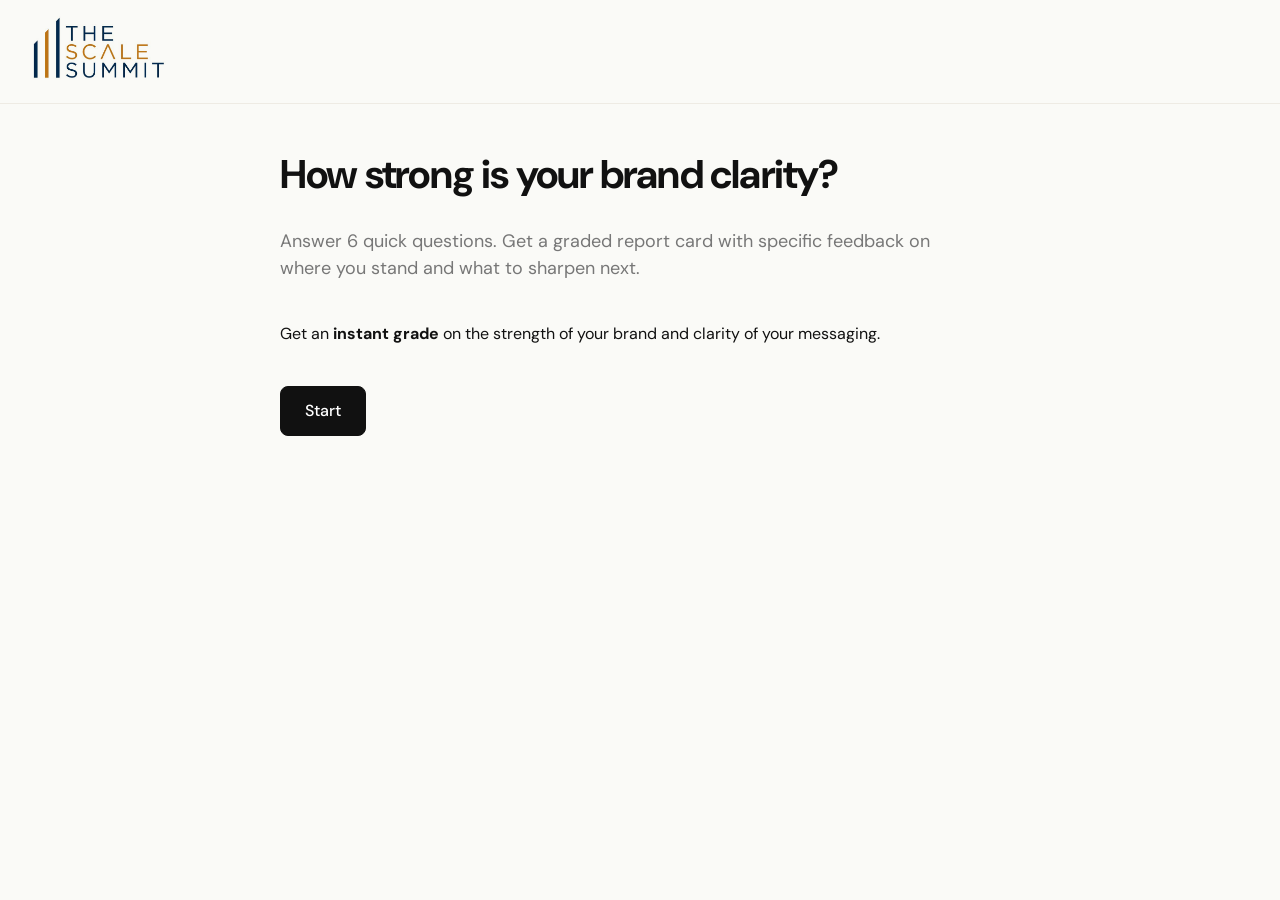
<file: index.html>
<!doctype html>
<html lang="en">
  <head>
    <meta charset="UTF-8" />
    <meta name="viewport" content="width=device-width, initial-scale=1" />
    <title>Brand Clarity Report Card</title>
    <meta name="description" content="A 7-question intake that grades your sales foundation." />
    <link rel="preconnect" href="https://fonts.googleapis.com" />
    <link rel="preconnect" href="https://fonts.gstatic.com" crossorigin />
    <link rel="stylesheet" href="https://fonts.googleapis.com/css2?family=BioRhyme:wght@700&family=DM+Sans:wght@400;500;700&display=swap" />
    <link rel="stylesheet" href="styles.css" />
    <script defer src="app.js"></script>
    <script>
      ;(function (c, l, a, r, i, t, y) {
        c[a] =
          c[a] ||
          function () {
            ;(c[a].q = c[a].q || []).push(arguments)
          }
        t = l.createElement(r)
        t.async = 1
        t.src = 'https://www.clarity.ms/tag/' + i
        y = l.getElementsByTagName(r)[0]
        y.parentNode.insertBefore(t, y)
      })(window, document, 'clarity', 'script', 'wjecuzi57y')
    </script>
  </head>
  <body>
    <header id="topbar">
      <a href="#" id="brand-link"><img alt="The Scale Summit" id="brand-logo" src="scale-summit-logo.png" /></a>
      <button class="button button-ghost" id="header-simulate" type="button" hidden>✨ Simulate</button>
      <button class="button button-ghost" id="header-restart" type="button" hidden>Start over</button>
    </header>

    <div id="modal-overlay" class="hidden">
      <div id="modal">
        <h2>Get your instant report card</h2>
        <p>Your results are ready to generate. Enter your name and email and we'll show them immediately.</p>
        <input autocomplete="given-name" id="modal-name" placeholder="Your name" required type="text" />
        <input autocomplete="email" id="modal-email" placeholder="your@email.com" required type="email" />
        <button class="button button-primary" id="modal-submit" type="button">Generate my report card →</button>
        <button class="button button-ghost" id="modal-cancel" type="button">Go back</button>
      </div>
    </div>

    <main id="app">
      <section id="intro" class="view">
        <h1>How strong is your brand clarity?</h1>
        <p class="lede">Answer 6 quick questions. Get a graded report card with specific feedback on where you stand and what to sharpen next.</p>
        <p>Get an <strong>instant grade</strong> on the strength of your brand and clarity of your messaging.</p>
        <button class="button button-primary" id="start">Start</button>
        <button class="button button-ghost" id="resume" hidden>Resume last session</button>
      </section>

      <section id="intake" class="view hidden">
        <div id="progress"><div id="progress-bar"></div></div>
        <div id="step-counter"></div>
        <div id="question"></div>
        <div id="field"></div>
        <div id="nav">
          <button class="button button-ghost" id="back">Back</button>
          <button class="button button-primary" id="next">Next</button>
        </div>
      </section>

      <section id="report" class="view hidden">
        <h1 id="report-title">Brand Clarity Report Card</h1>
        <div id="overall-card">
          <div class="score-big" id="overall-score">
            <div class="score-letter" id="score-letter">—</div>
            <div class="score-num"><span id="score-value">—</span><span class="score-total">/100</span></div>
          </div>
          <div id="overall-body">
            <p id="overall-summary" class="lede"></p>
          </div>
        </div>

        <div id="cards"></div>

        <div id="challenges-section" class="hidden">
          <h2 id="challenges-title">Where you're likely leaving growth on the table</h2>
          <div id="challenge-cards"></div>
        </div>

        <div id="share-section" class="hidden">
          <h3>Share this report</h3>
          <button class="button button-ghost" id="copy-link" type="button">Copy link to clipboard</button>
        </div>

        <div id="report-cta" class="hidden">
          <h2>Book a free brainstorm with Edward</h2>
          <p>A free 30-minute call with our Member Success Advisor.</p>
          <a class="button button-primary" href="http://meet-with-ed.thescalesummit.com/" id="cta-book" target="_blank">Book a call</a>
        </div>

      </section>
    </main>
  </body>
</html>
</file>
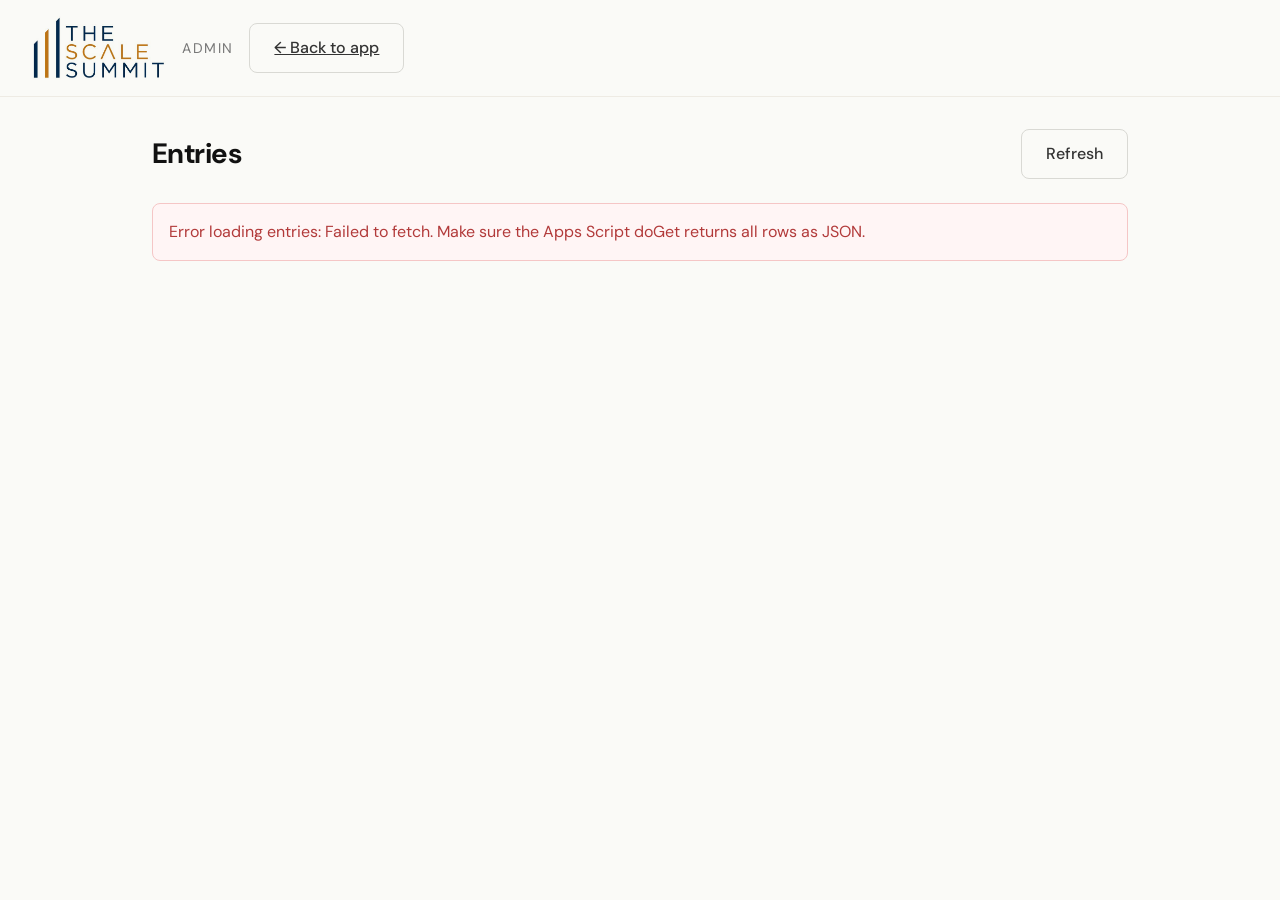
<file: admin/index.html>
<!doctype html>
<html lang="en">
  <head>
    <meta charset="UTF-8" />
    <meta name="viewport" content="width=device-width, initial-scale=1" />
    <title>Admin — Sales Report Card</title>
    <link rel="preconnect" href="https://fonts.googleapis.com" />
    <link rel="preconnect" href="https://fonts.gstatic.com" crossorigin />
    <link rel="stylesheet" href="https://fonts.googleapis.com/css2?family=BioRhyme:wght@700&family=DM+Sans:wght@400;500;700&display=swap" />
    <link rel="stylesheet" href="../styles.css" />
    <link rel="stylesheet" href="admin.css" />
    <script defer src="admin.js"></script>
  </head>
  <body>
    <header id="topbar">
      <img alt="The Scale Summit" id="brand-logo" src="../scale-summit-logo.png" />
      <div class="tagline">Admin</div>
      <a class="button button-ghost" href="../">← Back to app</a>
    </header>

    <main id="app">
      <div id="admin-header">
        <h1>Entries</h1>
        <button class="button button-ghost" id="refresh" type="button">Refresh</button>
      </div>

      <div id="status" class="loading">Loading entries…</div>

      <div id="table-wrap" class="hidden">
        <table id="entries">
          <thead>
            <tr>
              <th>Date</th>
              <th>Name</th>
              <th>Email</th>
              <th>Score</th>
              <th>Grade</th>
              <th>Step</th>
              <th></th>
            </tr>
          </thead>
          <tbody id="tbody"></tbody>
        </table>
      </div>
    </main>
  </body>
</html>
</file>
<file: styles.css>
:root {
  --bg: #fafaf7;
  --color-darkest: #111;
  --color-darker: #333;
  --color-half: #777;
  --color-light: #d9d9d4;
  --color-lighter: #eeebe4;
  --color-lightest: #fff;
  --accent: #1a6b4a;
  --danger: #b23a3a;
  --warn: #b2802a;
}

* {
  box-sizing: border-box;
}

body {
  background: var(--bg);
  color: var(--color-darkest);
  font-family: 'DM Sans', system-ui, sans-serif;
  line-height: 1.5;
  margin: 0;
}

h1 {
  font-size: clamp(1.75rem, 4vw, 2.5rem);
  letter-spacing: -0.02em;
  line-height: 1.1;
  margin: 0 0 0.5rem;
}

h3 {
  font-size: 1.25rem;
  line-height: 1.3;
  margin: 0;
}

p {
  margin: 0 0 1rem;
}

.lede {
  color: var(--color-half);
  font-size: 1.125rem;
  max-width: 42rem;
}

#topbar {
  align-items: center;
  border-bottom: 1px solid var(--color-lighter);
  display: flex;
  gap: 1rem;
  padding: 1rem 2rem;
}

#header-simulate {
  font-size: 0.875rem;
  padding: 0.5rem 1rem;
}

#header-restart {
  font-size: 0.875rem;
  margin-left: auto;
  padding: 0.5rem 1rem;
}

#brand-logo {
  height: 4rem;
  mix-blend-mode: multiply;
  width: auto;
}

.tagline {
  color: var(--color-half);
  font-size: 0.875rem;
  text-transform: uppercase;
  letter-spacing: 0.1em;
}

#app {
  margin: 0 auto;
  max-width: 48rem;
  padding: 3rem 1.5rem 6rem;
}

.view {
  display: flex;
  flex-direction: column;
  gap: 1.5rem;
}

.hidden {
  display: none;
}

/* Buttons */
.button {
  background: var(--color-darkest);
  border: 1px solid var(--color-darkest);
  border-radius: 0.5rem;
  color: var(--color-lightest);
  cursor: pointer;
  font: inherit;
  font-weight: 500;
  padding: 0.75rem 1.5rem;
  transition: opacity 0.2s, background 0.2s;
}

.button:hover {
  opacity: 0.85;
}

.button:disabled {
  cursor: not-allowed;
  opacity: 0.4;
}

.button-primary {
  align-self: flex-start;
}

.button-ghost {
  background: transparent;
  border-color: var(--color-light);
  color: var(--color-darker);
}

/* Intake */
#progress {
  background: var(--color-lighter);
  border-radius: 999px;
  height: 4px;
  overflow: hidden;
}

#progress-bar {
  background: var(--color-darkest);
  height: 100%;
  transition: width 0.3s;
  width: 0;
}

#step-counter {
  color: var(--color-half);
  font-size: 0.875rem;
  letter-spacing: 0.05em;
  text-transform: uppercase;
}

#question {
  font-size: 1.5rem;
  font-weight: 500;
  letter-spacing: -0.01em;
  line-height: 1.3;
}

#question .hint {
  color: var(--color-half);
  display: block;
  font-size: 1rem;
  font-weight: 400;
  margin-top: 0.5rem;
}

#email,
#field textarea,
#field input[type='text'] {
  background: var(--color-lightest);
  border: 1px solid var(--color-light);
  border-radius: 0.5rem;
  font: inherit;
  padding: 1rem;
  resize: vertical;
  width: 100%;
}

#email {
  max-width: 24rem;
}

#field textarea {
  min-height: 8rem;
}

#email:focus,
#field textarea:focus,
#field input:focus {
  border-color: var(--color-darkest);
  outline: none;
}

.option {
  align-items: flex-start;
  background: var(--color-lightest);
  border: 1px solid var(--color-light);
  border-radius: 0.5rem;
  cursor: pointer;
  display: flex;
  gap: 0.75rem;
  padding: 1rem;
  transition: border-color 0.2s, background 0.2s;
}

.option:hover {
  border-color: var(--color-darkest);
}

.option.selected {
  background: var(--color-lighter);
  border-color: var(--color-darkest);
}

.option input {
  margin: 0.25rem 0 0;
}

.options {
  display: flex;
  flex-direction: column;
  gap: 0.5rem;
}

#nav {
  display: flex;
  gap: 0.75rem;
  justify-content: space-between;
}

/* Modal */
#modal-overlay {
  align-items: center;
  background: rgba(0, 0, 0, 0.5);
  bottom: 0;
  justify-content: center;
  left: 0;
  padding: 1.5rem;
  position: fixed;
  right: 0;
  top: 0;
  z-index: 100;
}

#modal-overlay:not(.hidden) {
  display: flex;
}

#modal {
  background: var(--color-lightest);
  border-radius: 1rem;
  box-shadow: 0 8px 40px rgba(0, 0, 0, 0.2);
  display: flex;
  flex-direction: column;
  gap: 0.875rem;
  max-width: 28rem;
  padding: 2rem;
  width: 100%;
}

#modal h2 {
  font-size: 1.5rem;
  letter-spacing: -0.01em;
  margin: 0;
}

#modal p {
  color: var(--color-half);
  margin: 0;
}

#modal input {
  background: var(--color-lightest);
  border: 1px solid var(--color-light);
  border-radius: 0.5rem;
  font: inherit;
  padding: 0.875rem 1rem;
  width: 100%;
}

#modal input:focus {
  border-color: var(--color-darkest);
  outline: none;
}

#modal .button-primary {
  align-self: stretch;
  text-align: center;
}

/* Skeleton loading */
@keyframes shimmer {
  0% { background-position: -200% 0; }
  100% { background-position: 200% 0; }
}

.skeleton {
  animation: shimmer 1.8s ease-in-out infinite;
  background: linear-gradient(90deg, var(--color-lighter) 25%, var(--color-light) 50%, var(--color-lighter) 75%);
  background-size: 200% 100%;
  border-radius: 0.375rem;
  display: block;
}

.skeleton-grade {
  flex-shrink: 0;
  height: 2rem;
  width: 2.5rem;
}

.skeleton-feedback {
  background: var(--color-lighter);
  border-radius: 0.375rem;
  display: flex;
  flex-direction: column;
  gap: 0.5rem;
  padding: 1rem;
}

.skeleton-line {
  border-radius: 0.25rem;
  height: 0.875rem;
}

.score-big.skeleton {
  background: var(--color-lighter) !important;
}

/* Share row */
#share-row {
  align-items: center;
  display: flex;
  gap: 0.75rem;
}

#share-link {
  background: var(--color-lightest);
  border: 1px solid var(--color-light);
  border-radius: 0.5rem;
  color: var(--color-half);
  flex: 1;
  font: inherit;
  font-size: 0.875rem;
  padding: 0.625rem 0.875rem;
}

/* Report */
#report-title {
  margin-bottom: 0;
}

#overall-card {
  align-items: flex-start;
  background: var(--color-lightest);
  border: 1px solid var(--color-light);
  border-radius: 0.75rem;
  display: flex;
  gap: 1.5rem;
  padding: 1.5rem;
}

#overall-body {
  display: flex;
  flex-direction: column;
  gap: 0.5rem;
}

#overall-body .lede {
  margin: 0;
}

.next-steps {
  display: block;
  font-weight: 700;
  margin-top: 0.75rem;
}

#overall-body .benchmark {
  margin-top: 0;
}

@media (max-width: 600px) {
  #overall-card {
    flex-direction: column;
    align-items: flex-start;
  }
}

.eyebrow {
  color: var(--color-half);
  font-size: 0.75rem;
  font-weight: 500;
  letter-spacing: 0.15em;
  text-transform: uppercase;
}

.score-big {
  align-items: center;
  background: var(--color-darkest);
  border-radius: 1rem;
  color: var(--color-lightest);
  display: flex;
  flex-direction: column;
  font-family: 'BioRhyme', serif;
  gap: 0.25rem;
  justify-content: center;
  min-width: 6.5rem;
  padding: 1rem 1.25rem;
}

.score-letter {
  font-size: 3rem;
  font-weight: 700;
  line-height: 1;
}

.score-num {
  align-items: baseline;
  display: flex;
}

#score-value {
  font-size: 1.5rem;
  font-weight: 700;
  line-height: 1;
}

.score-total {
  color: rgba(255, 255, 255, 0.6);
  font-family: 'DM Sans', sans-serif;
  font-size: 0.8125rem;
  font-weight: 500;
  margin-left: 0.125rem;
}

.benchmark {
  background: var(--color-lighter);
  border-left: 3px solid var(--color-light);
  border-radius: 0.375rem;
  color: var(--color-darker);
  font-size: 0.9375rem;
  margin-top: 0.75rem;
  padding: 0.75rem 1rem;
}

.score-big[data-band='high'] { background: var(--accent); }
.score-big[data-band='mid-high'] { background: #3a6bb2; }
.score-big[data-band='mid'] { background: var(--warn); }
.score-big[data-band='low'] { background: var(--danger); }

/* Focus area */
.focus-area {
  background: var(--color-lightest);
  border: 1px solid var(--color-light);
  border-left: 4px solid var(--warn);
  border-radius: 0.75rem;
  display: flex;
  flex-direction: column;
  gap: 0.75rem;
  margin-top: 2rem;
  padding: 1.75rem;
}

.focus-area h2 {
  font-size: 1.25rem;
  letter-spacing: -0.01em;
  margin: 0;
}

.focus-area p {
  color: var(--color-darker);
  margin: 0;
}

.focus-area ul {
  color: var(--color-darker);
  margin: 0;
  padding-left: 1.25rem;
}

.focus-area li {
  margin-bottom: 0.5rem;
}

.activities-label {
  color: var(--color-half);
  font-size: 0.8125rem;
  font-weight: 500;
  letter-spacing: 0.1em;
  margin-top: 0.5rem;
  text-transform: uppercase;
}

.cta-bridge {
  color: var(--color-darker);
  font-size: 1.125rem;
  line-height: 1.6;
  margin: 0;
}

/* Inferred challenges */
#challenges-section:not(.hidden) {
  display: flex;
  flex-direction: column;
  gap: 1rem;
  margin-top: 2rem;
}

#challenges-section h2 {
  font-size: 1.5rem;
  letter-spacing: -0.01em;
  margin: 0;
}

#challenge-cards {
  display: grid;
  gap: 0.75rem;
  grid-template-columns: repeat(2, 1fr);
}

@media (max-width: 600px) {
  #challenge-cards {
    grid-template-columns: 1fr;
  }
}

.challenge-card {
  background: var(--color-lightest);
  border: 1px solid var(--color-light);
  border-left: 4px solid var(--warn);
  border-radius: 0.75rem;
  display: flex;
  flex-direction: column;
  gap: 0.5rem;
  padding: 1.25rem 1.5rem;
}

.challenge-critical {
  border-left-color: var(--danger);
}

.challenge-on_track {
  border-left-color: var(--accent);
}

.challenge-head {
  align-items: center;
  display: flex;
  gap: 0.75rem;
  justify-content: space-between;
}

.challenge-title {
  font-size: 1rem;
  font-weight: 700;
}

.challenge-badge {
  border-radius: 999px;
  flex-shrink: 0;
  font-size: 0.75rem;
  font-weight: 600;
  letter-spacing: 0.05em;
  padding: 0.25rem 0.75rem;
  text-transform: uppercase;
}

.challenge-critical .challenge-badge {
  background: #fde8e8;
  color: var(--danger);
}

.challenge-struggling .challenge-badge {
  background: #fff3e0;
  color: var(--warn);
}

.challenge-on_track .challenge-badge {
  background: #e8f5ee;
  color: var(--accent);
}

.challenge-why {
  color: var(--color-darker);
  font-size: 0.9375rem;
  line-height: 1.6;
}

/* Share */
#share-section:not(.hidden) {
  align-items: center;
  display: flex;
  gap: 1rem;
  margin-top: 2rem;
}

#share-section h3 {
  margin: 0;
}

/* Report CTA */
#report-cta:not(.hidden) {
  align-items: center;
  background: var(--color-darkest);
  text-align: center;
  border-radius: 0.75rem;
  color: var(--color-lightest);
  display: flex;
  flex-direction: column;
  gap: 0.75rem;
  margin-top: 2rem;
  padding: 2rem;
}

#report-cta h2 {
  font-size: 2rem;
  letter-spacing: -0.01em;
  margin: 0;
}

#report-cta p {
  color: rgba(255, 255, 255, 0.6);
  margin: 0;
}

#report-cta .button-primary {
  align-self: center;
  background: #a8e6cf;
  border-color: #a8e6cf;
  color: var(--color-darkest);
  text-decoration: none;
}

/* Email capture */
#email-capture {
  background: var(--color-lightest);
  border: 1px solid var(--color-light);
  border-radius: 1rem;
  display: flex;
  flex-direction: column;
  gap: 0.75rem;
  margin-top: 2rem;
  padding: 2rem;
}

#email-capture h2 {
  font-size: 1.5rem;
  letter-spacing: -0.01em;
  margin: 0;
}

#email-capture p {
  color: var(--color-half);
  margin: 0;
}

#email-form {
  display: flex;
  gap: 0.75rem;
  flex-wrap: wrap;
}

#report-email {
  background: var(--color-lightest);
  border: 1px solid var(--color-light);
  border-radius: 0.5rem;
  flex: 1;
  font: inherit;
  min-width: 14rem;
  padding: 0.75rem 1rem;
}

#report-email:focus {
  border-color: var(--color-darkest);
  outline: none;
}

#email-sent {
  color: var(--accent);
  font-weight: 500;
  margin: 0;
}

/* CTA */
.cta {
  background: var(--color-lightest);
  border: 1px solid var(--color-light);
  border-radius: 1rem;
  display: flex;
  flex-direction: column;
  gap: 1.5rem;
  margin-top: 2rem;
  padding: 2rem;
}

#cta-headline h2 {
  font-size: 1.5rem;
  letter-spacing: -0.01em;
  margin: 0 0 0.5rem;
}

.plan-group-title {
  font-size: 1.125rem;
  letter-spacing: -0.01em;
  margin: 0 0 1rem;
}

#tiers {
  display: grid;
  gap: 1rem;
  grid-template-columns: repeat(2, 1fr);
}

@media (max-width: 720px) {
  #tiers {
    grid-template-columns: 1fr;
  }
}

.tier {
  background: var(--bg);
  border: 1px solid var(--color-light);
  border-radius: 0.75rem;
  display: flex;
  flex-direction: column;
  gap: 0.5rem;
  padding: 1.5rem;
  position: relative;
}

.tier-name {
  font-size: 1.125rem;
  font-weight: 700;
}

.tier-sub {
  color: var(--color-half);
  font-size: 0.875rem;
  font-weight: 500;
  letter-spacing: 0.15em;
  text-transform: uppercase;
}

.tier-sub strong {
  color: var(--accent);
  font-weight: 800;
}

.video {
  align-items: center;
  aspect-ratio: 16 / 9;
  background: linear-gradient(135deg, #2a2a2a, #111);
  border: none;
  border-radius: 0.5rem;
  color: var(--color-lightest);
  cursor: pointer;
  display: flex;
  flex-direction: column;
  font: inherit;
  gap: 0.5rem;
  justify-content: center;
  margin-bottom: 0.25rem;
  transition: transform 0.2s, box-shadow 0.2s;
  width: 100%;
}

.video:hover {
  box-shadow: 0 4px 16px rgba(0, 0, 0, 0.2);
  transform: translateY(-2px);
}

.play {
  align-items: center;
  background: rgba(255, 255, 255, 0.15);
  border: 2px solid var(--color-lightest);
  border-radius: 50%;
  display: flex;
  font-size: 1.125rem;
  height: 3rem;
  justify-content: center;
  padding-left: 0.25rem;
  width: 3rem;
}

.video-label {
  color: rgba(255, 255, 255, 0.75);
  font-size: 0.8125rem;
  letter-spacing: 0.05em;
  text-transform: uppercase;
}

.tier-desc {
  color: var(--color-half);
  flex-grow: 1;
  font-size: 0.9375rem;
}

.tier .button {
  align-self: stretch;
  text-align: center;
  text-decoration: none;
}

.cta-secondary {
  display: grid;
  gap: 1rem;
  grid-template-columns: repeat(2, 1fr);
}

@media (max-width: 720px) {
  .cta-secondary {
    grid-template-columns: 1fr;
  }
}

#cta-alt {
  display: flex;
  flex-direction: column;
  gap: 0.75rem;
}

#cta-alt .button {
  text-align: left;
  text-decoration: none;
}

/* Chatbot */
#chatbot {
  bottom: 1.5rem;
  position: fixed;
  right: 1.5rem;
  z-index: 10;
}

#chatbot-toggle {
  background: var(--color-darkest);
  border: none;
  border-radius: 999px;
  box-shadow: 0 4px 16px rgba(0, 0, 0, 0.15);
  color: var(--color-lightest);
  cursor: pointer;
  font: inherit;
  font-weight: 500;
  padding: 0.875rem 1.25rem;
}

#chatbot-toggle:hover {
  opacity: 0.9;
}

/* Simulate button + nav */
.nav-right {
  display: flex;
  gap: 0.75rem;
}

#simulate {
  font-size: 0.875rem;
}

#simulate:disabled {
  cursor: wait;
}

#cards {
  display: flex;
  flex-direction: column;
  gap: 1rem;
}

.card {
  background: var(--color-lightest);
  border: 1px solid var(--color-light);
  border-left: 4px solid var(--color-light);
  border-radius: 0.75rem;
  display: flex;
  flex-direction: column;
  gap: 0.75rem;
  padding: 1.5rem;
}

.card[data-grade='A'] { border-left-color: var(--accent); }
.card[data-grade='B'] { border-left-color: #3a6bb2; }
.card[data-grade='C'] { border-left-color: var(--warn); }
.card[data-grade='D'],
.card[data-grade='F'] { border-left-color: var(--danger); }


.feedback strong {
  font-weight: 700;
}

.card-score strong {
  color: var(--color-darkest);
}

.card-head {
  align-items: flex-start;
  display: flex;
  gap: 1rem;
  justify-content: space-between;
}

.grade {
  background: var(--color-darkest);
  border-radius: 0.375rem;
  color: var(--color-lightest);
  flex-shrink: 0;
  font-family: 'BioRhyme', serif;
  font-size: 1rem;
  font-weight: 700;
  letter-spacing: 0.02em;
  padding: 0.375rem 0.625rem;
}

.grade[data-grade^='A'] { background: var(--accent); }
.grade[data-grade^='B'] { background: #3a6bb2; }
.grade[data-grade^='C'] { background: var(--warn); }
.grade[data-grade^='D'],
.grade[data-grade^='F'] { background: var(--danger); }

.answer {
  color: var(--color-darker);
  white-space: pre-wrap;
}

.feedback {
  background: var(--color-lighter);
  border-radius: 0.375rem;
  color: var(--color-darker);
  font-size: 0.9375rem;
  padding: 0.875rem 1rem;
}

.loading {
  color: var(--color-half);
  font-style: italic;
}

@media (max-width: 600px) {
  .card-head {
    flex-direction: column;
  }
}
</file>
<file: admin/admin.css>
#app {
  max-width: 64rem;
  padding: 2rem 1.5rem 6rem;
}

#admin-header {
  align-items: center;
  display: flex;
  justify-content: space-between;
  margin-bottom: 1.5rem;
}

#admin-header h1 {
  font-size: 1.75rem;
  margin: 0;
}

.loading {
  color: var(--color-half);
  font-style: italic;
}

.error {
  background: #fff5f5;
  border: 1px solid #f5c6c6;
  border-radius: 0.5rem;
  color: var(--danger);
  padding: 1rem;
}

.entry-count {
  color: var(--color-half);
  font-size: 0.875rem;
  margin-bottom: 1rem;
}

#table-wrap {
  overflow-x: auto;
}

table {
  border-collapse: collapse;
  font-size: 0.9375rem;
  width: 100%;
}

th {
  border-bottom: 2px solid var(--color-light);
  color: var(--color-half);
  font-size: 0.75rem;
  font-weight: 600;
  letter-spacing: 0.08em;
  padding: 0.625rem 1rem;
  text-align: left;
  text-transform: uppercase;
  white-space: nowrap;
}

td {
  border-bottom: 1px solid var(--color-lighter);
  padding: 0.75rem 1rem;
  vertical-align: middle;
}

tr:hover td {
  background: var(--color-lightest);
}

.empty {
  color: var(--color-half);
  font-style: italic;
  text-align: center;
}

.grade-cell {
  font-family: 'BioRhyme', serif;
  font-size: 1.125rem;
  font-weight: 700;
}

.grade-A { color: var(--accent); }
.grade-B { color: #3a6bb2; }
.grade-C { color: var(--warn); }
.grade-D, .grade-F { color: var(--danger); }

.view-link {
  color: var(--color-half);
  font-size: 0.875rem;
  text-decoration: none;
  white-space: nowrap;
}

.view-link:hover {
  color: var(--color-darkest);
  text-decoration: underline;
}
</file>
